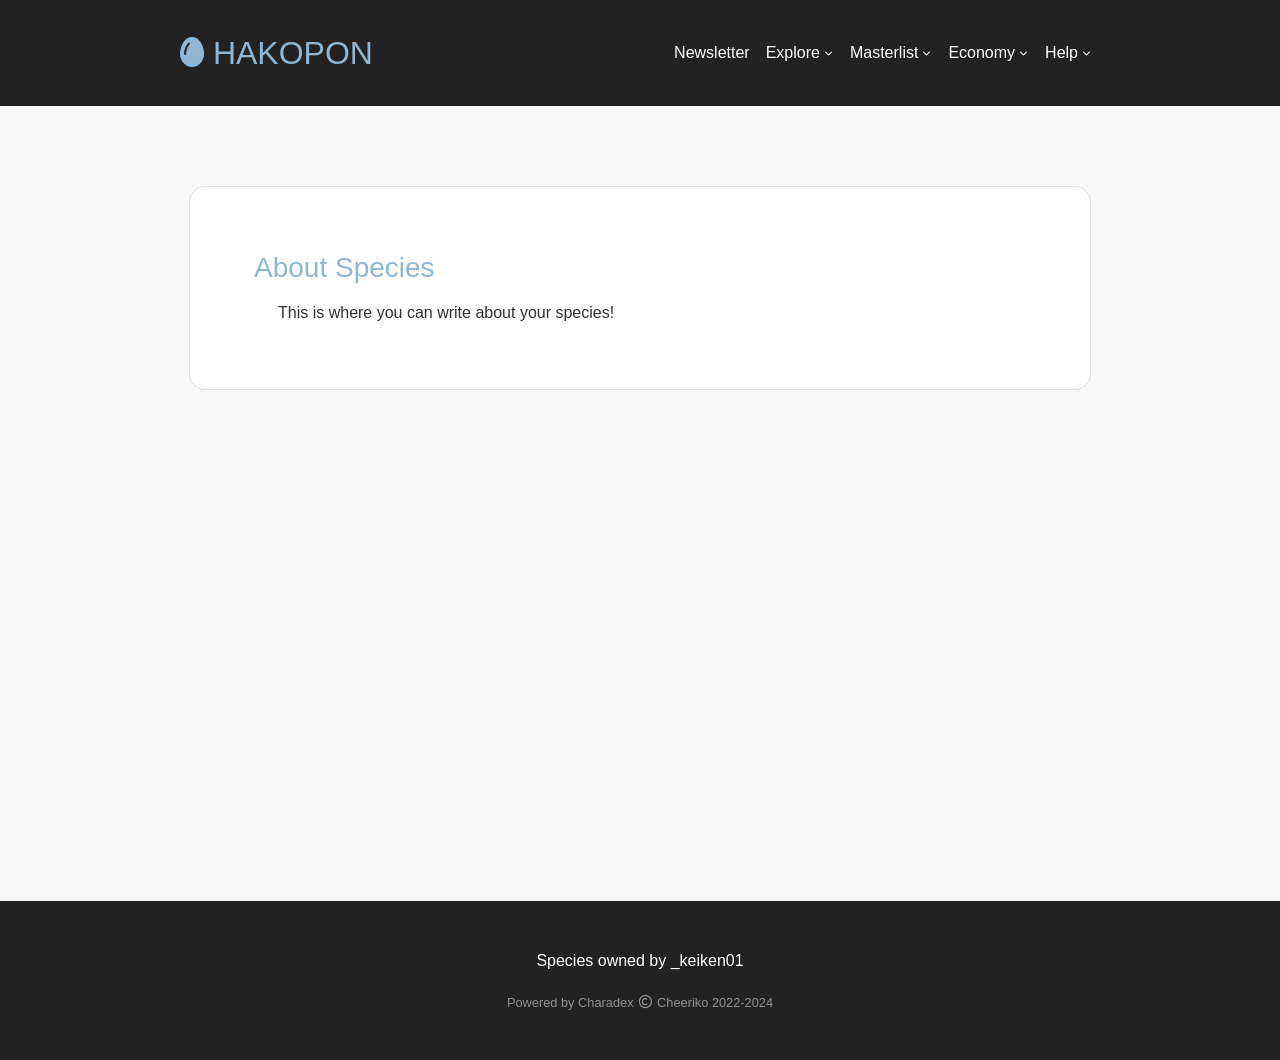
<file: species.html>
<!DOCTYPE html>
<html lang="en">

<head>

  <meta charset="UTF-8">
  <meta name="viewport" content="width=device-width, initial-scale=1.0">


  <!-- ----------------------------------------------------------------- -->
  <!-- About Your Site                                                   -->
  <!-- ----------------------------------------------------------------- -->
  <link rel="shortcut icon" type="image/png" href="assets/favicon.png" />
  <title>Charadex Species</title>
  <meta name="title" content="Charadex Species" />
  <meta name="type" content="website" />
  <meta name="url" content="https://www.charadex.com/" />
  <meta name="image" content="assets/meta.png" />
  <meta name="description" content="A tool for organizing small ARPGs and species.">

  <!-- No AI scraping directives -->
  <meta name="robots" content="noai">
  <meta name="robots" content="noimageai">


  <!-- ----------------------------------------------------------------- -->
  <!-- Styles                                                            -->
  <!-- ----------------------------------------------------------------- -->

  <!-- Bootstrap CSS -->
  <!-- Using Bootstrap 4.5 because its closest to Toyhou.se's current version -->
  <!-- https://getbootstrap.com/docs/4.5/getting-started/introduction/ -->
  <link rel="stylesheet" href="https://cdn.jsdelivr.net/npm/bootstrap@4.5.3/dist/css/bootstrap.min.css" integrity="sha384-TX8t27EcRE3e/ihU7zmQxVncDAy5uIKz4rEkgIXeMed4M0jlfIDPvg6uqKI2xXr2" crossorigin="anonymous">

  <!-- Font Awesome Icons -->
  <link rel="stylesheet" href="https://cdnjs.cloudflare.com/ajax/libs/font-awesome/6.7.2/css/all.min.css">


  <!-- ----------------------------------------------------------------- -->
  <!-- Optional Styles                                                   -->
  <!-- ----------------------------------------------------------------- -->

  <!-- Custom CSS -->
  <link rel="stylesheet" type="text/css" href="styles/css/charadex.css">

  <!-- Google Font -->
  <link href="https://fonts.googleapis.com/css?family=Montserrat:400|Comfortaa:500" rel="stylesheet">


</head>

<body id="charadex-body">


  <!-- --------------------------------------------------------------------
  <-- Header
  <-------------------------------------------------------------------- -->
  <div class="load-html" id="header" data-source="includes/header.html"></div>


  <!-- --------------------------------------------------------------------
  <-- Main List
  <-------------------------------------------------------------------- -->
  <div class="container" id="main-container">
    <div class="card p-md-5 p-4">

      <!-- General Info
      <-------------------------------------------------------------------- -->
      <div class="p-3">
        <h3 class="text-primary mb-3">About Species</h3>
        <div class="px-4">
          <p>This is where you can write about your species!</p>
        </div>
      </div>

    </div>
  </div>

  <!-- --------------------------------------------------------------------
  <-- Footer
  <-------------------------------------------------------------------- -->
  <div class="load-html" id="footer" data-source="includes/footer.html"></div>

  <!-- ----------------------------------------------------------------- -->
  <!-- JS                                                                -->
  <!-- ----------------------------------------------------------------- -->

  <!-- JQuery -->
  <script src="https://code.jquery.com/jquery-3.6.0.js" integrity="sha256-H+K7U5CnXl1h5ywQfKtSj8PCmoN9aaq30gDh27Xc0jk=" crossorigin="anonymous"></script>

  <!-- Bootstrap -->
  <script src="https://cdn.jsdelivr.net/npm/bootstrap@4.5.3/dist/js/bootstrap.bundle.min.js" integrity="sha384-ho+j7jyWK8fNQe+A12Hb8AhRq26LrZ/JpcUGGOn+Y7RsweNrtN/tE3MoK7ZeZDyx" crossorigin="anonymous"></script>

  <!-- Charadex Script -->
  <script src="styles/js/pages/base.js" type="module"></script>


</body>

</html>
</file>
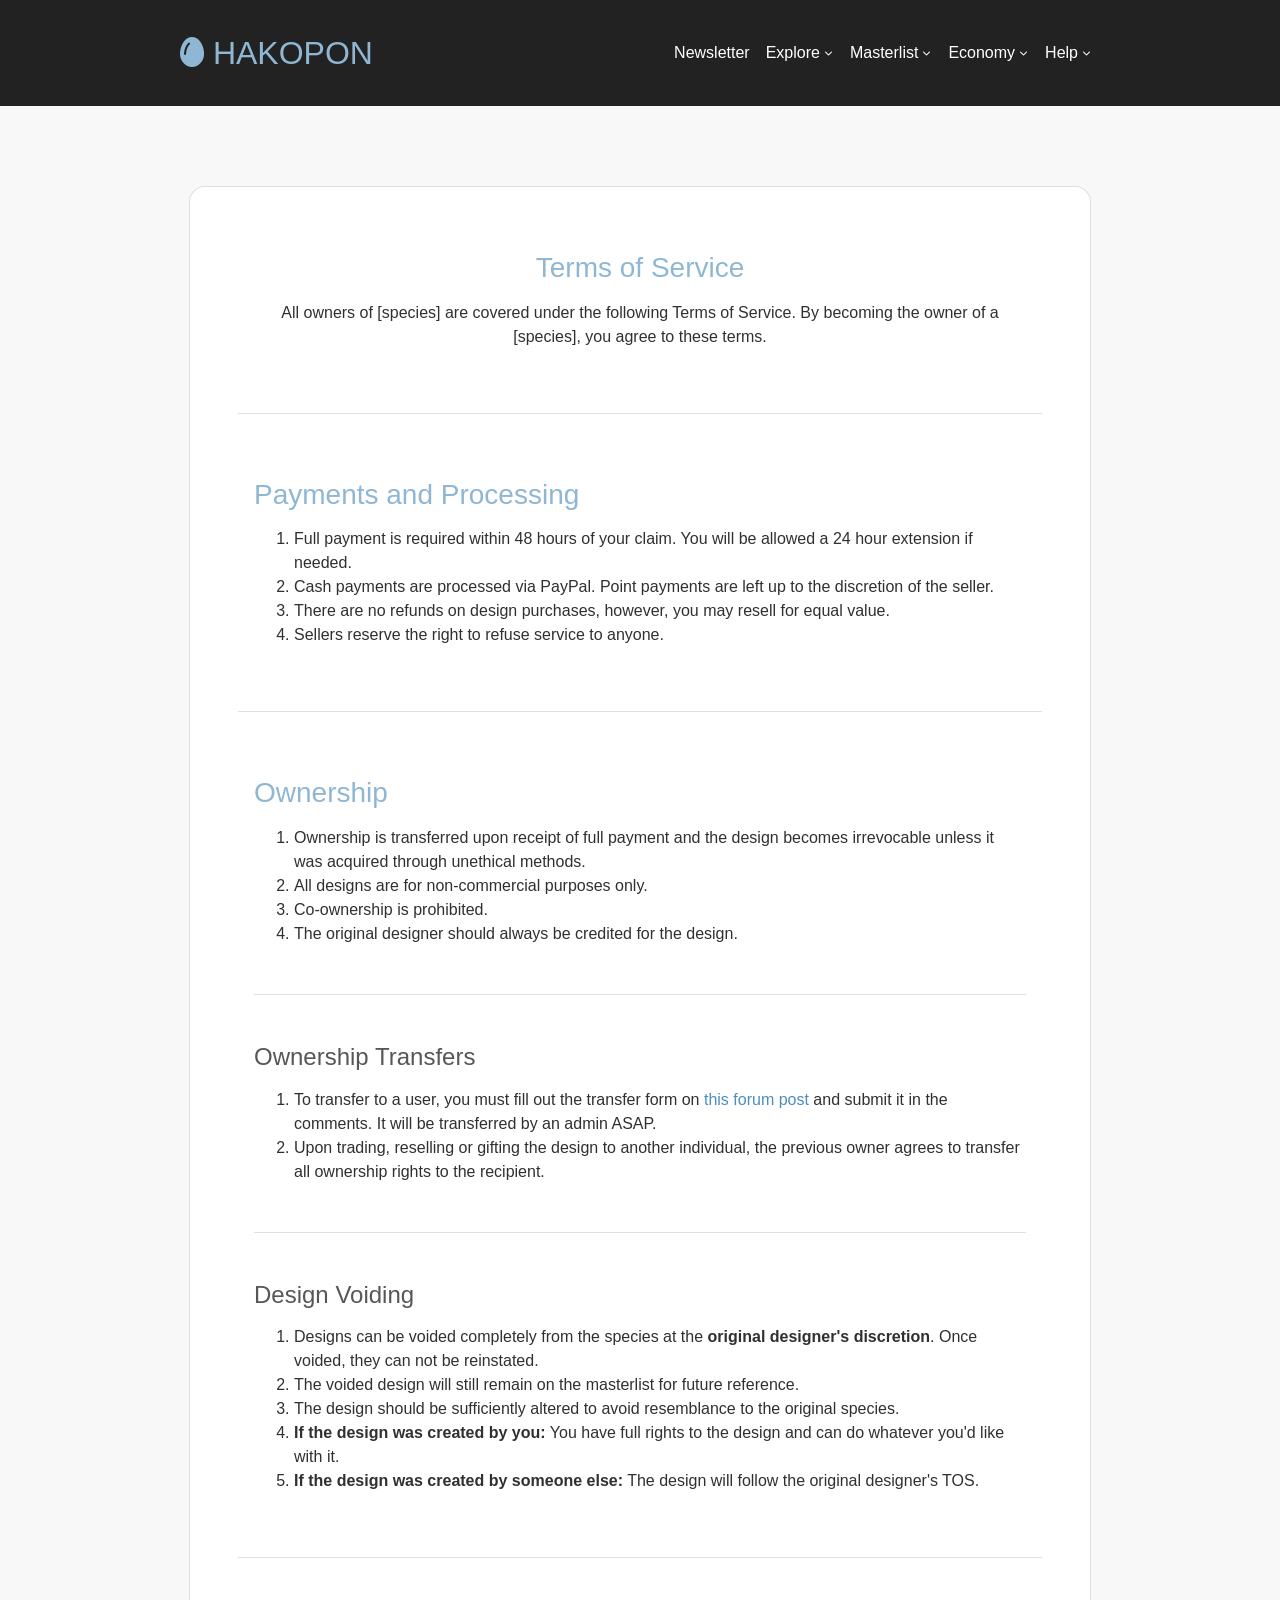
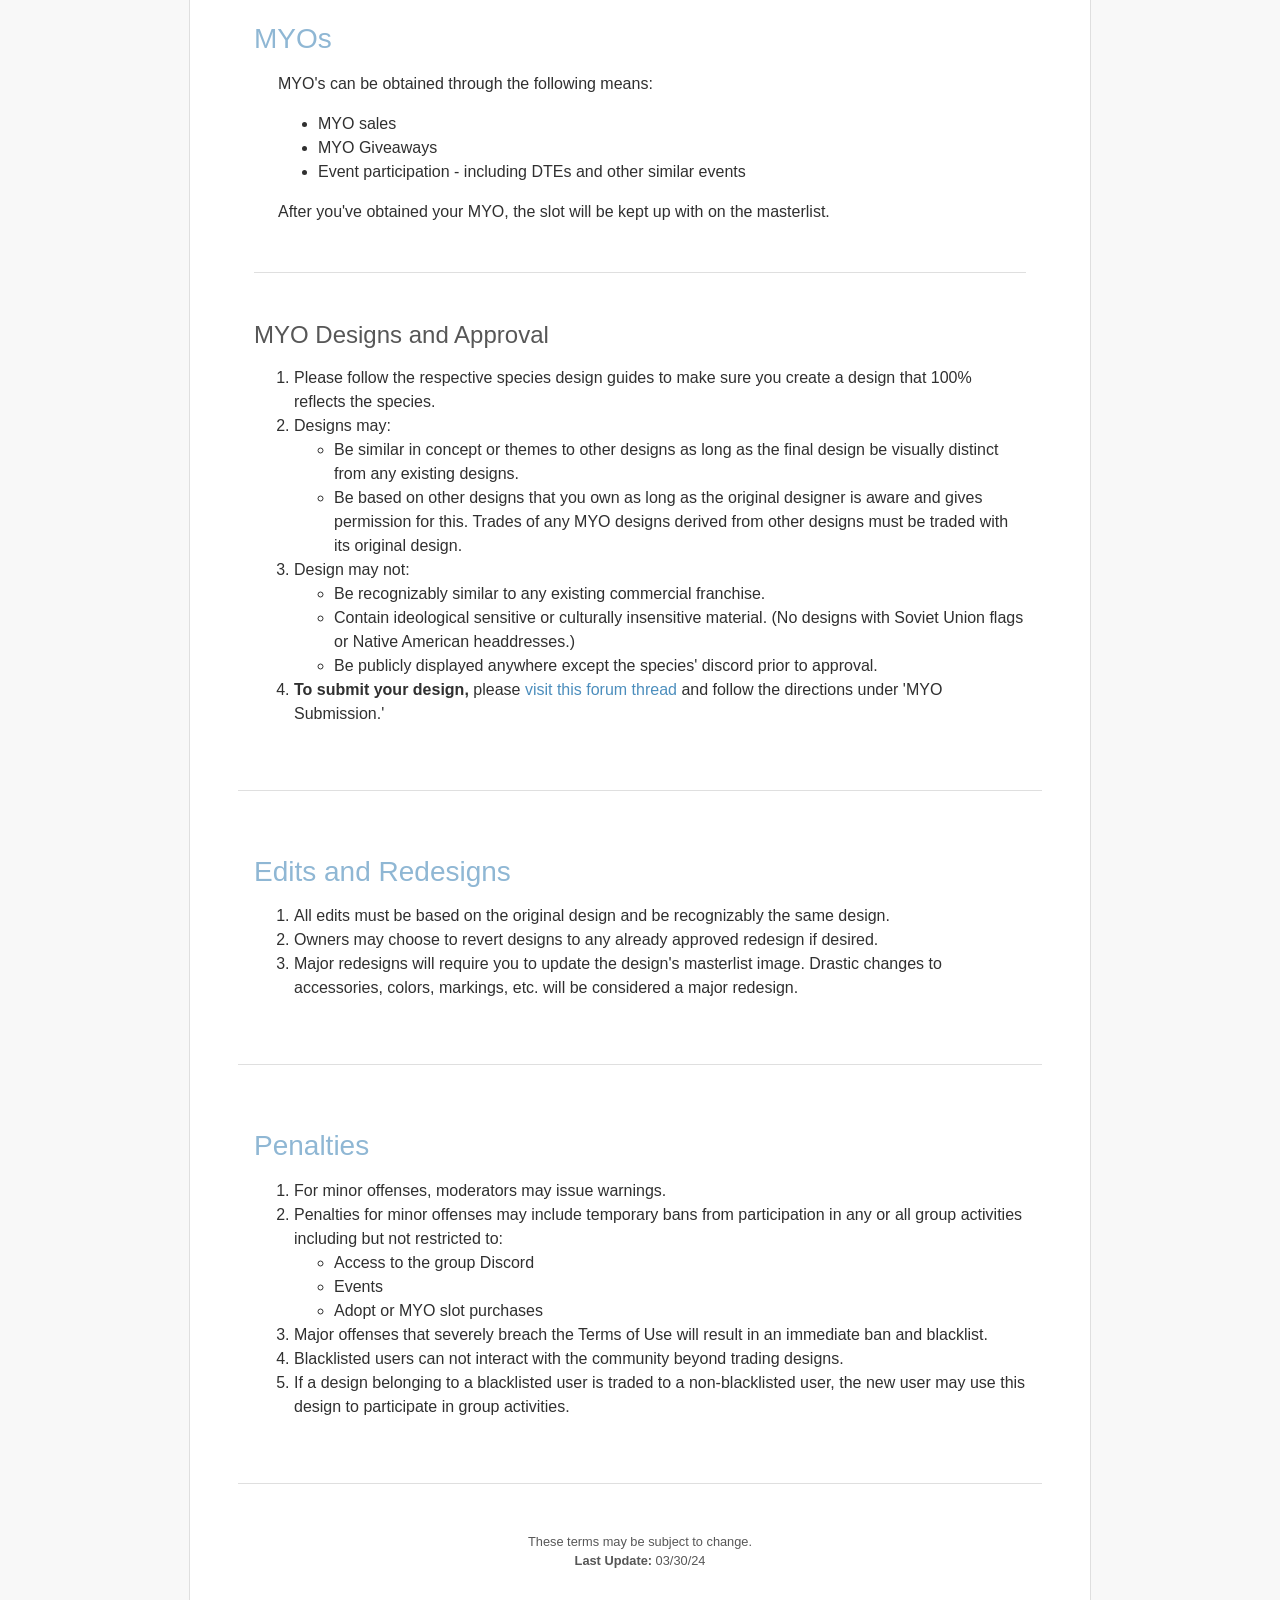
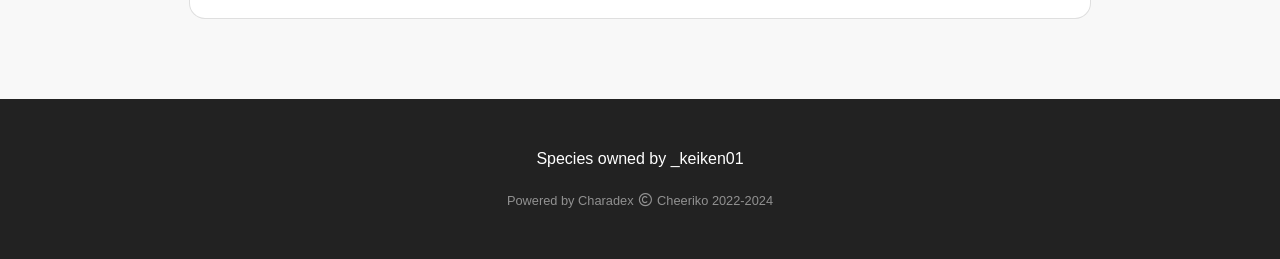
<file: terms.html>
<!DOCTYPE html>
<html lang="en">

<head>

  <meta charset="UTF-8">
  <meta name="viewport" content="width=device-width, initial-scale=1.0">


  <!-- ----------------------------------------------------------------- -->
  <!-- About Your Site                                                   -->
  <!-- ----------------------------------------------------------------- -->
  <link rel="shortcut icon" type="image/png" href="assets/favicon.png" />
  <title>Charadex Terms</title>
  <meta name="title" content="Charadex Terms" />
  <meta name="type" content="website" />
  <meta name="url" content="https://www.charadex.com/" />
  <meta name="image" content="assets/meta.png" />
  <meta name="description" content="A tool for organizing small ARPGs and species.">

  <!-- No AI scraping directives -->
  <meta name="robots" content="noai">
  <meta name="robots" content="noimageai">


  <!-- ----------------------------------------------------------------- -->
  <!-- Styles                                                            -->
  <!-- ----------------------------------------------------------------- -->

  <!-- Bootstrap CSS -->
  <!-- Using Bootstrap 4.5 because its closest to Toyhou.se's current version -->
  <!-- https://getbootstrap.com/docs/4.5/getting-started/introduction/ -->
  <link rel="stylesheet" href="https://cdn.jsdelivr.net/npm/bootstrap@4.5.3/dist/css/bootstrap.min.css" integrity="sha384-TX8t27EcRE3e/ihU7zmQxVncDAy5uIKz4rEkgIXeMed4M0jlfIDPvg6uqKI2xXr2" crossorigin="anonymous">

  <!-- Font Awesome Icons -->
  <link rel="stylesheet" href="https://cdnjs.cloudflare.com/ajax/libs/font-awesome/6.7.2/css/all.min.css">


  <!-- ----------------------------------------------------------------- -->
  <!-- Optional Styles                                                   -->
  <!-- ----------------------------------------------------------------- -->

  <!-- Custom CSS -->
  <link rel="stylesheet" type="text/css" href="styles/css/charadex.css">

  <!-- Google Font -->
  <link href="https://fonts.googleapis.com/css?family=Montserrat:400|Comfortaa:500" rel="stylesheet">


</head>

<body id="charadex-body">


  <!-- --------------------------------------------------------------------
  <-- Header
  <-------------------------------------------------------------------- -->
  <div class="load-html" id="header" data-source="includes/header.html"></div>


  <!-- --------------------------------------------------------------------
  <-- Main List
  <-------------------------------------------------------------------- -->
  <div class="container" id="main-container">
    <div class="card p-md-5 p-4">

      <!-- General Info
      <-------------------------------------------------------------------- -->
      <div class="text-center p-3">
        <h3 class="text-primary mb-3">Terms of Service</h3>
        <div class="px-4">
          <p>All owners of [species] are covered under the following Terms of Service. By becoming the owner of a [species], you agree to these terms.</p>
        </div>
      </div>
      <hr class="my-5">


      <!-- Payment Info
      <-------------------------------------------------------------------- -->
      <div class="p-3">
        <h3 class="text-primary mb-3">Payments and Processing</h3>
        <ol class="mb-0">
          <li>Full payment is required within 48 hours of your claim. You will be allowed a 24 hour extension if needed.</li>
          <li>Cash payments are processed via PayPal. Point payments are left up to the discretion of the seller.</li>
          <li>There are no refunds on design purchases, however, you may resell for equal value.</li>
          <li>Sellers reserve the right to refuse service to anyone.</li>
        </ol>
      </div>
      <hr class="my-5">


      <!-- Ownership Info
      <-------------------------------------------------------------------- -->
      <div class="p-3">
        <h3 class="text-primary mb-3">Ownership</h3>
        <ol class="mb-0">
          <li>Ownership is transferred upon receipt of full payment and the design becomes irrevocable unless it was acquired through unethical methods.</li>
          <li>All designs are for non-commercial purposes only.</li>
          <li>Co-ownership is prohibited.</li>
          <li>The original designer should always be credited for the design.</li>
        </ol>
        <hr class="my-5">
        <h4 class="text-muted mb-3">Ownership Transfers</h4>
        <ol class="mb-0">
          <li>To transfer to a user, you must fill out the transfer form on <a href="">this forum post</a> and submit it in the comments. It will be transferred by an admin ASAP.</li>
          <li>Upon trading, reselling or gifting the design to another individual, the previous owner agrees to transfer all ownership rights to the recipient.</li>
        </ol>
        <hr class="my-5">
        <h4 class="text-muted mb-3">Design Voiding</h4>
        <ol class="mb-0">
          <li>Designs can be voided completely from the species at the <b>original designer's discretion</b>. Once voided, they can not be reinstated.</li>
          <li>The voided design will still remain on the masterlist for future reference.</li>
          <li>The design should be sufficiently altered to avoid resemblance to the original species.</li>
          <li><b>If the design was created by you:</b> You have full rights to the design and can do whatever you'd like with it.</li>
          <li><b>If the design was created by someone else:</b> The design will follow the original designer's TOS.</li>
        </ol>
      </div>
      <hr class="my-5">


      <!-- MYO Info
      <-------------------------------------------------------------------- -->
      <div class="p-3">
        <h3 class="text-primary mb-3">MYOs</h3>
        <div class="px-4">
          <p>MYO's can be obtained through the following means:</p>
          <ul>
            <li>MYO sales</li>
            <li>MYO Giveaways</li>
            <li>Event participation - including DTEs and other similar events</li>
          </ul>
          <p>After you've obtained your MYO, the slot will be kept up with on the masterlist.</p>
        </div>
        <hr class="my-5">
        <h4 class="text-muted mb-3">MYO Designs and Approval</h4>
        <ol class="mb-0">
          <li>Please follow the respective species design guides to make sure you create a design that 100% reflects the species.</li>
          <li>Designs may:
            <ul>
              <li>Be similar in concept or themes to other designs as long as the final design be visually distinct from any existing designs.</li>
              <li>Be based on other designs that you own as long as the original designer is aware and gives permission for this. Trades of any MYO designs derived from other designs must be traded with its original design.</li>
            </ul>
          </li>
          <li>Design may not:
            <ul>
              <li>Be recognizably similar to any existing commercial franchise.</li>
              <li>Contain ideological sensitive or culturally insensitive material. (No designs with Soviet Union flags or Native American headdresses.)</li>
              <li>Be publicly displayed anywhere except the species' discord prior to approval.</li>
            </ul>
          </li>
          <li><b>To submit your design,</b> please <a href="">visit this forum thread</a> and follow the directions under 'MYO Submission.'</li>
        </ol>
      </div>
      <hr class="my-5">


      <!-- Edits and Redesigns
      <-------------------------------------------------------------------- -->
      <div class="p-3">
        <h3 class="text-primary mb-3">Edits and Redesigns</h3>
        <ol class="mb-0">
          <li>All edits must be based on the original design and be recognizably the same design.</li>
          <li>Owners may choose to revert designs to any already approved redesign if desired.</li>
          <li>Major redesigns will require you to update the design's masterlist image. Drastic changes to accessories, colors, markings, etc. will be considered a major redesign.</li>
        </ol>
      </div>
      <hr class="my-5">

      <!-- Penalties
      <-------------------------------------------------------------------- -->
      <div class="p-3">
        <h3 class="text-primary mb-3">Penalties</h3>
        <ol class="mb-0">
          <li>For minor offenses, moderators may issue warnings.</li>
          <li>Penalties for minor offenses may include temporary bans from participation in any or all group activities including but not restricted to:
            <ul>
              <li>Access to the group Discord</li>
              <li>Events</li>
              <li>Adopt or MYO slot purchases</li>
            </ul>
          </li>
          <li>Major offenses that severely breach the Terms of Use will result in an immediate ban and blacklist.</li>
          <li>Blacklisted users can not interact with the community beyond trading designs.</li>
          <li>If a design belonging to a blacklisted user is traded to a non-blacklisted user, the new user may use this design to participate in group activities.</li>
        </ol>
      </div>

      <hr class="my-5">
      <div class="small text-muted text-center">
        These terms may be subject to change.<br>
        <b>Last Update:</b> 03/30/24
      </div>

    </div>
  </div>

  <!-- --------------------------------------------------------------------
  <-- Footer
  <-------------------------------------------------------------------- -->
  <div class="load-html" id="footer" data-source="includes/footer.html"></div>

  <!-- ----------------------------------------------------------------- -->
  <!-- JS                                                                -->
  <!-- ----------------------------------------------------------------- -->

  <!-- JQuery -->
  <script src="https://code.jquery.com/jquery-3.6.0.js" integrity="sha256-H+K7U5CnXl1h5ywQfKtSj8PCmoN9aaq30gDh27Xc0jk=" crossorigin="anonymous"></script>

  <!-- Bootstrap -->
  <script src="https://cdn.jsdelivr.net/npm/bootstrap@4.5.3/dist/js/bootstrap.bundle.min.js" integrity="sha384-ho+j7jyWK8fNQe+A12Hb8AhRq26LrZ/JpcUGGOn+Y7RsweNrtN/tE3MoK7ZeZDyx" crossorigin="anonymous"></script>

  <!-- Charadex Script -->
  <script src="styles/js/pages/base.js" type="module"></script>


</body>

</html>
</file>
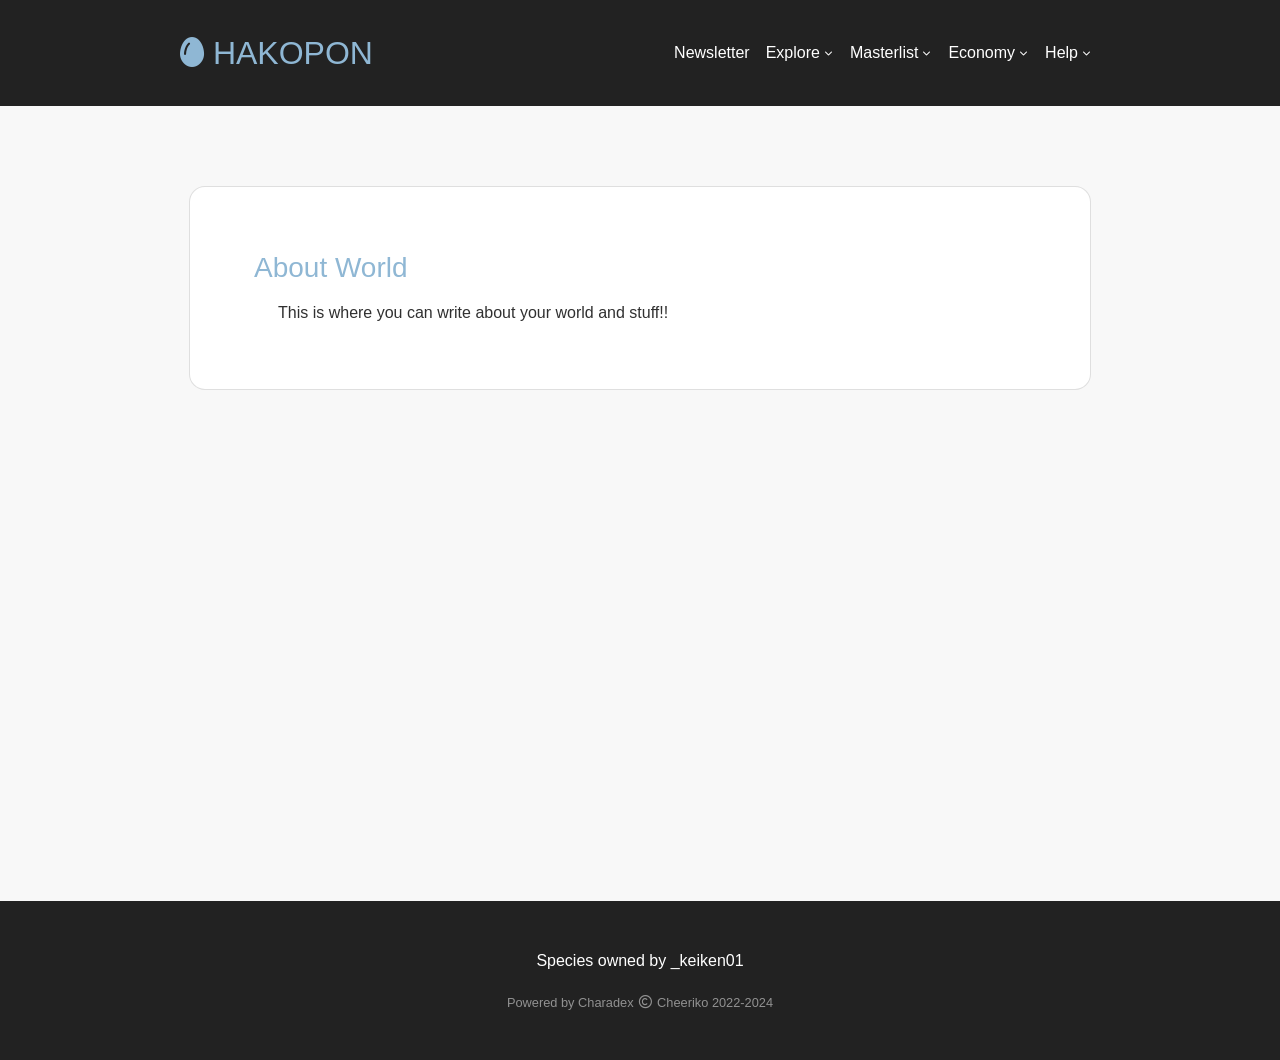
<file: world.html>
<!DOCTYPE html>
<html lang="en">

<head>

  <meta charset="UTF-8">
  <meta name="viewport" content="width=device-width, initial-scale=1.0">


  <!-- ----------------------------------------------------------------- -->
  <!-- About Your Site                                                   -->
  <!-- ----------------------------------------------------------------- -->
  <link rel="shortcut icon" type="image/png" href="assets/favicon.png" />
  <title>Charadex World</title>
  <meta name="title" content="Charadex World" />
  <meta name="type" content="website" />
  <meta name="url" content="https://www.charadex.com/" />
  <meta name="image" content="assets/meta.png" />
  <meta name="description" content="A tool for organizing small ARPGs and species.">

  <!-- No AI scraping directives -->
  <meta name="robots" content="noai">
  <meta name="robots" content="noimageai">


  <!-- ----------------------------------------------------------------- -->
  <!-- Styles                                                            -->
  <!-- ----------------------------------------------------------------- -->

  <!-- Bootstrap CSS -->
  <!-- Using Bootstrap 4.5 because its closest to Toyhou.se's current version -->
  <!-- https://getbootstrap.com/docs/4.5/getting-started/introduction/ -->
  <link rel="stylesheet" href="https://cdn.jsdelivr.net/npm/bootstrap@4.5.3/dist/css/bootstrap.min.css" integrity="sha384-TX8t27EcRE3e/ihU7zmQxVncDAy5uIKz4rEkgIXeMed4M0jlfIDPvg6uqKI2xXr2" crossorigin="anonymous">

  <!-- Font Awesome Icons -->
  <link rel="stylesheet" href="https://cdnjs.cloudflare.com/ajax/libs/font-awesome/6.7.2/css/all.min.css">


  <!-- ----------------------------------------------------------------- -->
  <!-- Optional Styles                                                   -->
  <!-- ----------------------------------------------------------------- -->

  <!-- Custom CSS -->
  <link rel="stylesheet" type="text/css" href="styles/css/charadex.css">

  <!-- Google Font -->
  <link href="https://fonts.googleapis.com/css?family=Montserrat:400|Comfortaa:500" rel="stylesheet">


</head>

<body id="charadex-body">


  <!-- --------------------------------------------------------------------
  <-- Header
  <-------------------------------------------------------------------- -->
  <div class="load-html" id="header" data-source="includes/header.html"></div>


  <!-- --------------------------------------------------------------------
  <-- Main List
  <-------------------------------------------------------------------- -->
  <div class="container" id="main-container">
    <div class="card p-md-5 p-4">

      <!-- General Info
      <-------------------------------------------------------------------- -->
      <div class="p-3">
        <h3 class="text-primary mb-3">About World</h3>
        <div class="px-4">
          <p>This is where you can write about your world and stuff!!</p>
        </div>
      </div>

    </div>
  </div>

  <!-- --------------------------------------------------------------------
  <-- Footer
  <-------------------------------------------------------------------- -->
  <div class="load-html" id="footer" data-source="includes/footer.html"></div>

  <!-- ----------------------------------------------------------------- -->
  <!-- JS                                                                -->
  <!-- ----------------------------------------------------------------- -->

  <!-- JQuery -->
  <script src="https://code.jquery.com/jquery-3.6.0.js" integrity="sha256-H+K7U5CnXl1h5ywQfKtSj8PCmoN9aaq30gDh27Xc0jk=" crossorigin="anonymous"></script>

  <!-- Bootstrap -->
  <script src="https://cdn.jsdelivr.net/npm/bootstrap@4.5.3/dist/js/bootstrap.bundle.min.js" integrity="sha384-ho+j7jyWK8fNQe+A12Hb8AhRq26LrZ/JpcUGGOn+Y7RsweNrtN/tE3MoK7ZeZDyx" crossorigin="anonymous"></script>

  <!-- Charadex Script -->
  <script src="styles/js/pages/base.js" type="module"></script>


</body>

</html>
</file>
<file: styles/css/charadex.css>
body {

  /* ============================================================= */
  /*
  /* Main Styles
  /*
  /* ============================================================= */
  /* 
  /* This only styles the elements shown on the page.
  /* 
  /* Some CSS knowledge is going to be needed to style these
  /* elements further. If you're just looking for a swatch and
  /* font swap, then you'll only need to edit the variables below.
  /*
  /* ============================================================= */
  /* Primary Color
  ================================================================ */
  --cd-primary-color: #8FB7D4;
  --cd-primary-text-color: #fff;

  /* ============================================================= */
  /* Secondary Color
  ================================================================ */
  --cd-secondary-color: #939799;
  --cd-secondary-text-color: #fff;

  /* ============================================================= */
  /* Backgrounds
  ================================================================ */
  --cd-body-background-color: #f8f8f8;
  --cd-content-background-color: #ffffff;
  --cd-faded-background-color: #f8f8f8;

  /* Background Extras */
  --cd-body-background-image: url();

  /* ============================================================= */
  /* Text
  ================================================================ */
  --cd-body-text-color: #303030;
  --cd-faded-text-color: #575757;

  /* ============================================================= */
  /* Borders
  ================================================================ */
  --cd-border-color: rgba(0, 0, 0, 0.125);
  --cd-border-width: 1px;
  --cd-border-style: solid;
  --cd-border-radius: 1rem;

  /* ============================================================= */
  /* Navbar
  ================================================================ */
  --cd-navbar-background-color: #222222;
  --cd-navbar-brand-color: var(--cd-primary-color);
  --cd-navbar-brand-color-hover: var(--cd-secondary-color);
  --cd-navbar-text-color: var(--cd-content-background-color);
  --cd-navbar-link-color: var(--cd-navbar-text-color);
  --cd-navbar-link-color-hover: var(--cd-primary-color);
  --cd-navbar-font-family: var(--cd-header-font-family);

  /* ============================================================= */
  /* Main Fonts
  ================================================================ */
  --cd-body-font-family: 'Verdana', sans-serif;
  --cd-header-font-family: 'Helvetica', sans-serif;
  
  /* ============================================================= */
  /* Rarities
  ================================================================ */

  --cd-rarity-common-bg: #d58353;
  --cd-rarity-common-txt: #fcf4ed;

  --cd-rarity-uncommon-bg: #e0bb68;
  --cd-rarity-uncommon-txt: var(--cd-rarity-common-txt);
  
  --cd-rarity-rare-bg: #97b34e;
  --cd-rarity-rare-txt: var(--cd-rarity-common-txt);

  --cd-rarity-veryrare-bg: #548b71;
  --cd-rarity-veryrare-txt: var(--cd-rarity-common-txt);

  /* Legendary & Mythic */
  --cd-rarity-legendary-bg: #5a473e;
  --cd-rarity-legendary-txt: var(--cd-rarity-common-txt);


  /* ============================================================= */
  /*
  /* Optional Styles
  /* These are just for extra easy styling
  /*
  /* ============================================================= */
  /* Navbar Dropdown 
  ================================================================ */

  /* Background */
  --cd-navbar-dropdown-background-color: var(--cd-navbar-background-color);
  --cd-navbar-dropdown-background-hover: var(--cd-primary-color);

  /* Link/Text */
  --cd-navbar-dropdown-link-color: var(--cd-navbar-link-color);
  --cd-navbar-dropdown-link-color-hover: var(--cd-primary-text-color);

  /* Divider */
  --cd-navbar-dropdown-divider: rgba(255, 255, 255, .12);
  --cd-navbar-dropdown-border-radius: 0 0 var(--cd-border-radius) var(--cd-border-radius);


  /* ============================================================= */
  /* Footer
  ================================================================ */

  /* Background */
  --cd-footer-background-color: var(--cd-navbar-background-color);

  /* Link/Text */
  --cd-footer-text-color: var(--cd-navbar-text-color);
  --cd-footer-link-color: var(--cd-navbar-link-color);
  --cd-footer-link-color-hover: var(--cd-navbar-link-color-hover);


  /* ============================================================= */
  /* Link
  ================================================================ */

  --cd-link-text-color: #4c8ebd;
  --cd-link-text-color-hover: var(--cd-secondary-color);


  /* ============================================================= */
  /* HR
  ================================================================ */

  --cd-hr-border-width: var(--cd-border-width);
  --cd-hr-border-color: var(--cd-border-color);
  --cd-hr-border-style: var(--cd-border-style);


  /* ============================================================= */
  /* Pagination
  ================================================================ */

  /* Background */
  --cd-pagination-background-color: transparent;
  --cd-pagination-background-hover: transparent;

  /* Text */
  --cd-pagination-text-color: var(--cd-faded-text-color);
  --cd-pagination-text-color-hover: var(--cd-primary-color);

  /* Border */
  --cd-pagination-border-radius: var(--cd-border-radius);
  --cd-pagination-border-width: 0;
  --cd-pagination-border-style: var(--cd-border-style);
  --cd-pagination-border-color: var(--cd-border-color);
  --cd-pagination-border-color-hover: var(--cd-primary-color);


  /* ============================================================= */
  /* Cards
  ================================================================ */

  /* Background */
  --cd-card-background-color: var(--cd-content-background-color);
  --cd-card-header-background-color: var(--cd-card-background-color);

  /* Text */
  --cd-card-header-font-family: var(--cd-header-font-family);

  /* Border */
  --cd-card-border-width: var(--cd-border-width);
  --cd-card-border-style: var(--cd-border-style);
  --cd-card-border-color: var(--cd-border-color);
  --cd-card-border-radius: var(--cd-border-radius);


  /* ============================================================= */
  /* Button
  ================================================================ */

  /* Background */
  --cd-button-background-color: var(--cd-primary-color);
  --cd-button-background-color-hover: var(--cd-secondary-color);

  /* Text */
  --cd-button-text-color: var(--cd-primary-text-color);
  --cd-button-text-color-hover: var(--cd-secondary-text-color);

  /* Border */
  --cd-button-border-width: var(--cd-border-width);
  --cd-button-border-style: var(--cd-border-style);
  --cd-button-border-color: var(--cd-button-background-color);
  --cd-button-border-color-hover: var(--cd-button-background-color-hover);
  --cd-button-border-radius: var(--cd-border-radius);


  /* ============================================================= */
  /* Input
  ================================================================ */

  /* Background */
  --cd-input-background-color: var(--cd-faded-background-color);

  /* Text */
  --cd-input-text-color: var(--cd-faded-text-color);

  /* Border */
  --cd-input-border-width: var(--cd-border-width);
  --cd-input-border-style: var(--cd-border-style);
  --cd-input-border-color: var(--cd-border-color);
  --cd-input-border-color-hover: var(--cd-primary-color);
  --cd-input-border-radius: var(--cd-border-radius);
  

}


/* ============================================================= */
/* General Page Styles
/* ============================================================= */

body {

  /* Global Text */
  color: var(--cd-body-text-color);
  font-family: var(--cd-body-font-family);
  -webkit-font-smoothing: antialiased;
  -moz-osx-font-smoothing: grayscale;

  /* Global Background */
  background-color: var(--cd-body-background-color);
  background-image: var(--cd-body-background-image);
  background-position: center;
  background-size: cover;

}


/* ============================================================= */
/* Plain Links
/* ============================================================= */

a,
a:visited {
  color: var(--cd-link-text-color);
  transition: color .2s ease-in-out;
}

a:hover,
a:focus,
a:active {
  color: var(--cd-link-text-color-hover);
  text-decoration: none;
}

/* ============================================================= */
/* Navbar
/* ============================================================= */
.navbar {
  background-color: var(--cd-navbar-background-color) !important;
  font-family: var(--cd-navbar-font-family) !important;
  z-index: 2000;
}

.navbar .navbar-brand {
  color: var(--cd-navbar-brand-color) !important;
  font-size: 2rem;
}

.navbar .navbar-brand:hover,
.navbar .navbar-brand:focus {
  color: var(--cd-navbar-brand-color-hover) !important;
}

.navbar .navbar-nav .nav-link {
  color: var(--cd-navbar-link-color) !important;
}

.navbar .navbar-nav .nav-link:hover,
.navbar .navbar-nav .nav-link:focus {
  color: var(--cd-navbar-link-color-hover) !important;
}

.navbar .navbar-toggler {
  color: var(--cd-navbar-link-color) !important;
  border: none !important;
}

.navbar .nav-link {
  display: flex;
  align-items: center;
}

.navbar .nav-link-icon {
  font-size: .5rem;
  margin-left: .25rem;
}


/* ============================================================= */
/* Dropdowns
/* This is for navbar dropdowns only
/* ============================================================= */

.navbar .dropdown-menu {
  color: var(--cd-navbar-dropdown-link-color) !important;
  background-color: var(--cd-navbar-dropdown-background-color) !important;
  border-radius: var(--cd-navbar-dropdown-border-radius) !important;
  border: none;
  margin-top: 0;
}

.dropdown:hover .dropdown-menu,
.dropdown-menu:hover {
  display: block !important
}

.navbar .dropdown-divider {
  border-top: 1px solid var(--cd-navbar-dropdown-divider) !important;
}

.navbar .dropdown-item,
.navbar .dropdown-item-text {
  color: var(--cd-navbar-dropdown-link-color) !important;
  transition: color .2s ease, background .2s ease;
}

.navbar .dropdown-item:hover,
.dropdown-item:focus,
.dropdown-item:active {
  color: var(--cd-navbar-dropdown-link-color-hover) !important;
  background-color: var(--cd-navbar-dropdown-background-hover) !important;
}

.navbar .dropdown-header {
  color: var(--cd-navbar-dropdown-link-color-hover) !important;
}


/* ============================================================= */
/* Footer
/* ============================================================= */

.footer {
  background-color: var(--cd-footer-background-color) !important;
  color: var(--cd-footer-text-color) !important;
}

.footer a,
.footer a:visited {
  color: var(--cd-footer-link-color) !important;
}

.footer a:hover,
.footer a:focus,
.footer a:active {
  color: var(--cd-footer-link-color-hover) !important;
}


/* ============================================================= */
/* Pagination
/* ============================================================= */

.page-link {
  transition: color .2s ease, background .2s ease, border .2s ease;
  border-width: var(--cd-pagination-border-width) !important;
  border-style: var(--cd-pagination-border-style) !important;
}

.page-link,
.page-item.disabled .page-link {
  color: var(--cd-pagination-text-color) !important;
  background-color: var(--cd-pagination-background-color) !important;
  border-color: var(--cd-pagination-border-color) !important;
}

.page-item.active .page-link,
.page-link:hover,
.page-link:focus,
.page-link:active {
  color: var(--cd-pagination-text-color-hover) !important;
  background-color: var(--cd-pagination-background-hover) !important;
  border-color: var(--cd-pagination-border-color-hover) !important;
}

/* Keeps users from accidentally highlighting */
.page-link {
  cursor: pointer;
  user-select: none;
}

/* Fixes my jank nav/pagination hybrid */
.nav .pagination .page-item:first-child .page-link {
  border-radius: 0 !important;
  border-left: 0 !important;
}

.nav .pagination .page-item:last-child .page-link {
  border-radius: 0 !important
}

.nav .page-item:first-child .page-link {
  border-radius: var(--cd-pagination-border-radius) 0 0 var(--cd-pagination-border-radius) !important;
}

.nav .page-item:last-child .page-link {
  border-radius: 0 var(--cd-pagination-border-radius) var(--cd-pagination-border-radius) 0 !important
}


/* ============================================================= */
/* Multi Select Fixes
/* ============================================================= */

.bootstrap-select > .dropdown-toggle.bs-placeholder, 
.bootstrap-select>.dropdown-toggle.bs-placeholder:active, 
.bootstrap-select>.dropdown-toggle.bs-placeholder:focus,
.bootstrap-select>.dropdown-toggle.bs-placeholder:hover {
  border: 0 !important;
  box-shadow: none !important;
  outline: none !important;
  color: var(--cd-body-text-color) !important;
}

.dropdown-menu {
  border-radius: var(--cd-border-radius) !important;
  background-color: var(--cd-faded-background-color) !important;
  color: var(--cd-body-text-color) !important;
}

.dropdown-item {
  color: var(--cd-body-text-color) !important;
}

.dropdown-item:hover,
.dropdown-item:focus,
.dropdown-item:active,
.dropdown-item.selected {
  background-color: var(--cd-primary-color) !important;
  color: var(--cd-primary-text-color) !important;
}


/* ============================================================= */
/* Card
/* ============================================================= */

.card {
  background-color: var(--cd-card-background-color) !important;
  border-width: var(--cd-card-border-width) !important;
  border-style: var(--cd-card-border-style) !important;
  border-color: var(--cd-card-border-color) !important;
  border-radius: var(--cd-border-radius) !important;
}

.card-header {
  background-color: var(--cd-card-header-background-color) !important;
  border-bottom-color: var(--cd-card-border-color) !important;
  border-bottom-width: var(--cd-card-border-width) !important;
  border-bottom-style: var(--cd-card-border-style) !important;
  font-family: var(--cd-card-header-font-family) !important;
  border-radius: calc(var(--cd-border-radius) - 1px) calc(var(--cd-border-radius) - 1px) 0 0 !important;
}

.card-footer {
  background-color: var(--cd-card-header-background-color) !important;
  border-top-color: var(--cd-card-border-color) !important;
  border-top-width: var(--cd-card-border-width) !important;
  border-top-style: var(--cd-card-border-style) !important;
  font-family: var(--cd-card-header-font-family) !important;
  border-radius: 0 0  calc(var(--cd-border-radius) - 1px) calc(var(--cd-border-radius) - 1px) !important;
}



/* ============================================================= */
/* Buttons & Badges
/* ============================================================= */

.btn {
  border-style: var(--cd-button-border-style) !important;
  border-width: var(--cd-button-border-width) !important;
  border-radius: var(--cd-button-border-radius) !important;
}

.btn.btn-primary,
.badge.badge-primary {
  color: var(--cd-button-text-color) !important;
  background-color: var(--cd-button-background-color) !important;
  border-color: var(--cd-button-border-color) !important;
}

.btn.btn-primary:hover,
.btn.btn-primary:focus,
.btn.btn-primary:active,
a.badge.badge-primary:hover,
a.badge.badge-primary:focus,
a.badge.badge-primary:active {
  color: var(--cd-button-text-color-hover) !important;
  border-color: var(--cd-button-border-color-hover) !important;
  background-color: var(--cd-button-background-color-hover) !important;
  box-shadow: none !important;
}

/* ============================================================= */
/* Input
/* ============================================================= */

.form-control {
  background-color: var(--cd-input-background-color) !important;
  color: var(--cd-input-text-color) !important;
  border-width: var(--cd-input-border-width) !important;
  border-style: var(--cd-input-border-style) !important;
  border-color: var(--cd-input-border-color) !important;
  border-radius: var(--cd-input-border-radius) !important;
}

.form-control:focus,
.form-control:active {
  background-color: var(--cd-input-background-color) !important;
  border-color: var(--cd-input-border-color-hover) !important;
}


/* ============================================================= */
/* Scrollbar
/* ============================================================= */

@media (min-width: 992px) {
  body::-webkit-scrollbar-track {
    background-color: var(--cd-faded-background-color);
    border-width: 0px !important;
  }

  body::-webkit-scrollbar {
    width: 10px;
    height: 10px;
  }

  body::-webkit-scrollbar-thumb {
    background-color: var(--cd-primary-color);
  }

  body::-webkit-scrollbar-corner,
  body::-webkit-resizer {
    background-color: var(--cd-border-color);
  }
}


/* ============================================================= */
/* Misc
/* ============================================================= */

.text-primary {
  color: var(--cd-primary-color) !important;
}

.bg-faded {
  background-color: var(--cd-faded-background-color) !important;
}

.bg-reset {
  background-color: var(--cd-content-background-color) !important;
}

.text-muted {
  color: var(--cd-faded-text-color) !important;
}

h1, h2, h3,
h4, h5, h6 {
  font-family: var(--cd-navbar-font-family) !important;
}

hr {
  border-top-color: var(--cd-hr-border-color) !important;
  border-top-width: var(--cd-hr-border-width) !important;
  border-top-style: var(--cd-hr-border-style) !important;
}

img {
  image-rendering: -webkit-optimize-contrast;
}

.img-thumbnail {
  border-radius:  var(--cd-border-radius) !important;
  border-color: var(--cd-border-color) !important;
}

/* Fix any border radiuses that were messed from before */
.rounded {
  border-radius: var(--cd-border-radius) !important
}

.rounded-circle {
  border-radius: 100%;
}

.rounded-0 {
  border-radius: 0 !important;
}


/* ============================================================= */
/* Loading
/* ============================================================= */

/* Fades container in on load so its not as jarring */
.softload {
  opacity: 0;
}

.softload.active {
  opacity: 1;
  transition: opacity 2s ease;
}

/* Fades container in on load so its not as jarring */
.hardload {
  opacity: 0;
}

.hardload.active {
  opacity: 1;
  transition: opacity .1s ease;
}

/* Specifically for the body */
#charadex-body {
  display: none;
}

#charadex-body.active {
  display: block;
}


/* ============================================================= */
/* Chee's Tweaks
/* ============================================================= */

body {
  min-height: 100vh;
  display: flex;
  flex-direction: column;
}

#main-container {
  min-height: calc(100vh - 105px);
  padding: 1rem;
  -ml-flex: 1 1 auto !important;
  flex: 1 1 auto !important;
}

@media (min-width: 768px) {
  #main-container {
    padding: 5rem 1.5rem;
  }
}

/* Remove ugly box shadow */
button:focus,
.page-link:focus,
.form-control:focus {
  outline: none !important;
  box-shadow: none !important;
}

/* Remove margin from last paragraphs */
p:last-child {
  margin-bottom: 0 !important;
}

/* Small container for more compact view */
.container {
  max-width: 950px !important;
}

/* ============================================================= */
/* Custom Classes
/* ============================================================= */

/* Prevents awkward load in stutter */
#charadex-gallery .list .card-body {
  min-height: calc(200px + 2.5rem);
}

#charadex-gallery .list .card-body img {
  max-height: 200px;
}

.cd-gallery-card {
  min-height: calc(175px + 2.5rem);
}

.cd-gallery-card > img {
  max-height: 175px !important;
}

.cd-profile-image-container > img{
  max-height: 400px;
}

/* Traits */
.cd-traits-scroll {
  max-height: 200px;
  overflow-y: auto;
}

/* Prompts */
.cd-prompt-background {
  background-position: center;
  background-size: cover;
  min-height: 150px;
}

/* Makes sure your text formatting is preserved from the sheet */
/* Best for large areas like notes */
.cd-text-pre {
  white-space: break-spaces;
}

/* For the hero image in the index */
.cd-hero-title {
  color: var(--cd-primary-color);
  background-color: var(--cd-faded-background-color);
  border-radius: var(--cd-border-radius);
  font-family: var(--cd-header-font-family);
  display: flex;
  padding: 1.5rem;
  min-height: 250px;
  font-weight: 800;
  font-size: 2.5rem;
}

@media (min-width: 768px) {
  .cd-hero-title {
    letter-spacing: 2px;
    font-size: 5rem;
  }
}


/* ============================================================= */
/* Rarity
/* ============================================================= */

.badge-common {
  background-color: var(--cd-rarity-common-bg);
  color: var(--cd-rarity-common-txt);
}

.badge-uncommon {
  background-color: var(--cd-rarity-uncommon-bg);
  color: var(--cd-rarity-uncommon-txt);
}

.badge-rare {
  background-color: var(--cd-rarity-rare-bg);
  color: var(--cd-rarity-rare-txt);
}

.badge-veryrare {
  background-color: var(--cd-rarity-veryrare-bg);
  color: var(--cd-rarity-veryrare-txt);
}

.badge-legendary,
.badge-mythic {
  background-color: var(--cd-rarity-legendary-bg);
  color: var(--cd-rarity-legendary-txt);
}
</file>
